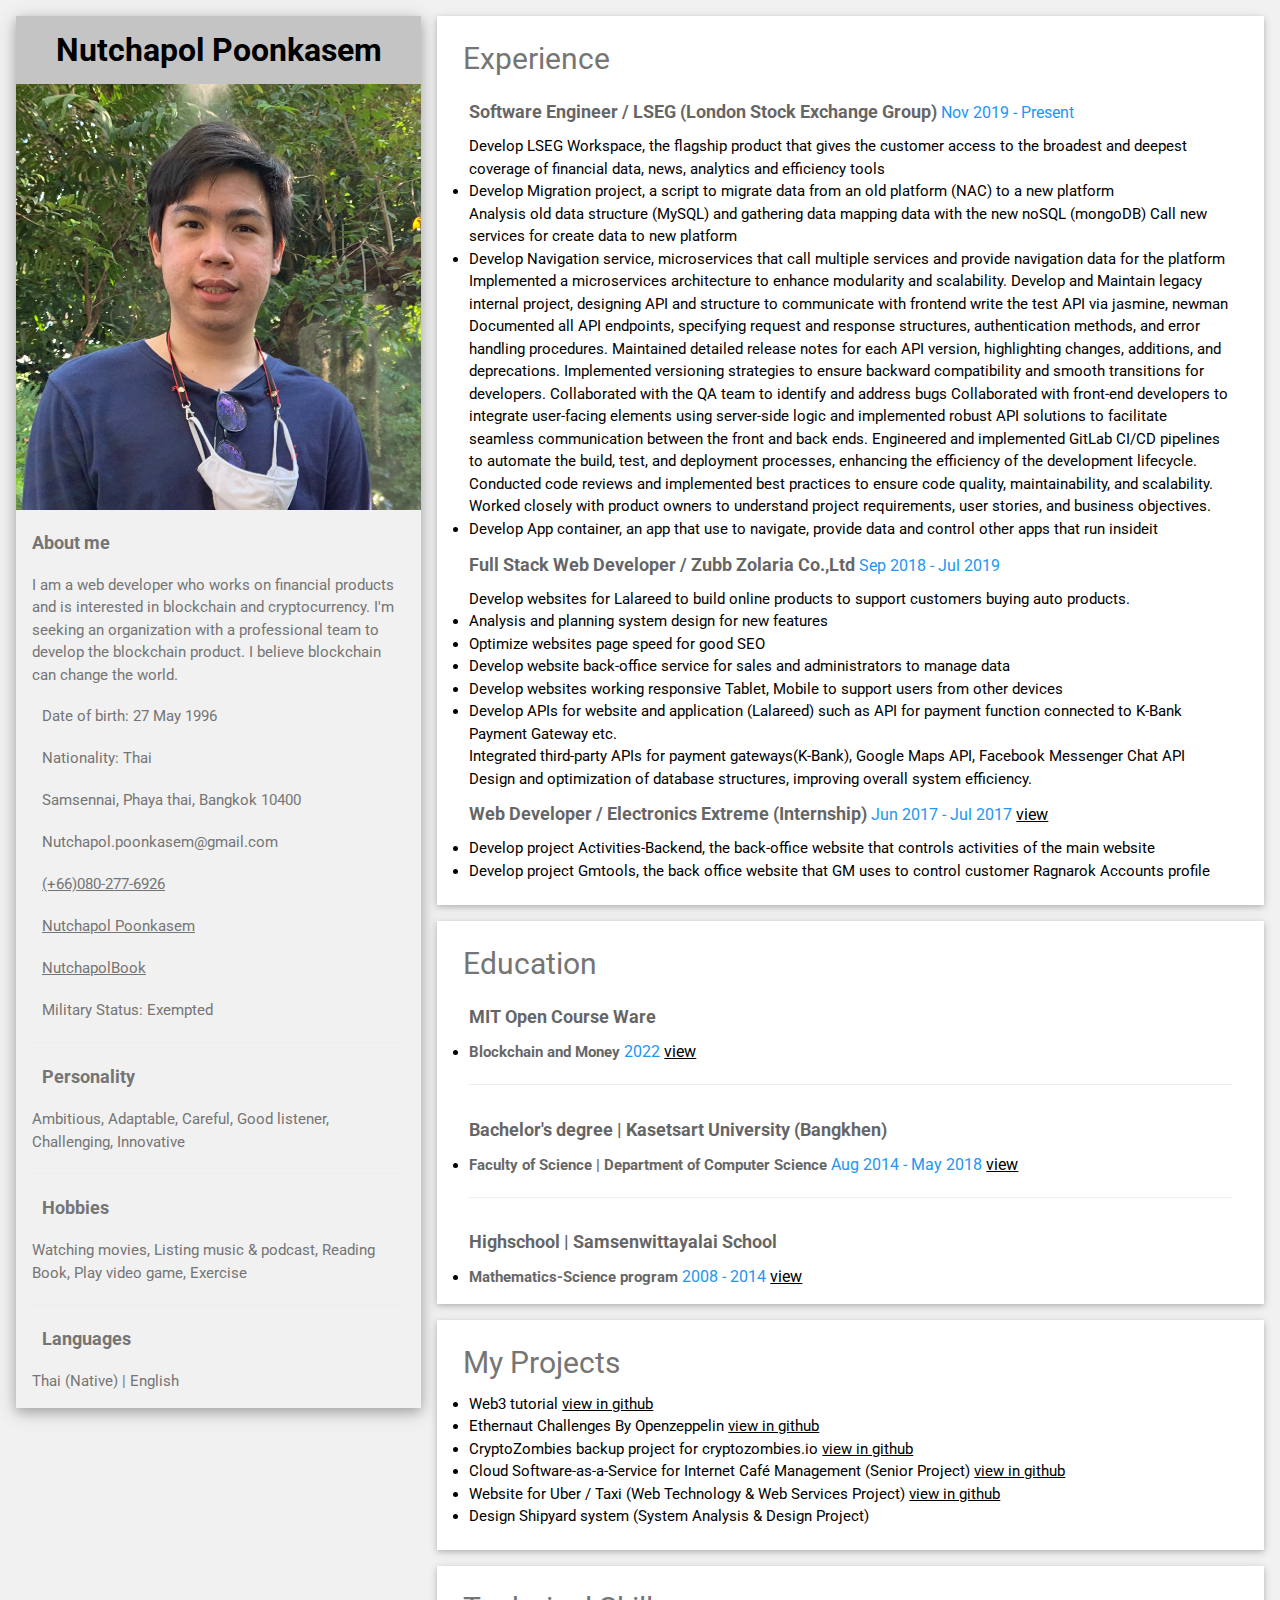
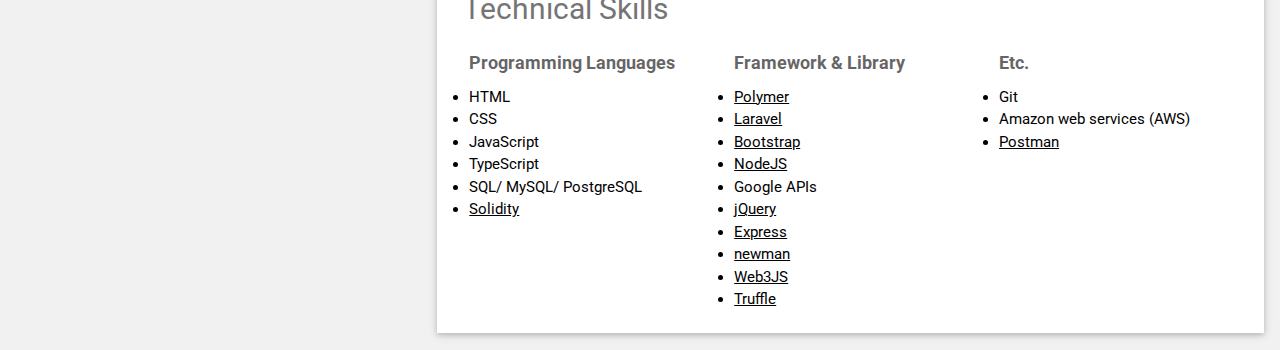
<file: index.html>
<!DOCTYPE html>
<html>
<title>Nutchapol Poonkasem's Resume</title>
<meta charset="UTF-8" />
<meta name="viewport" content="width=device-width, initial-scale=1" />
<link rel="stylesheet" href="https://www.w3schools.com/w3css/4/w3.css" />
<link rel="stylesheet" href="https://fonts.googleapis.com/css?family=Roboto" />
<link rel="stylesheet" href="https://use.fontawesome.com/releases/v5.1.1/css/all.css"
  integrity="sha384-O8whS3fhG2OnA5Kas0Y9l3cfpmYjapjI0E4theH4iuMD+pLhbf6JI0jIMfYcK3yZ" crossorigin="anonymous" />
<link rel="stylesheet" href="style.css">

<body class="w3-light-grey">
  <!-- Page Container -->
  <div class="w3-content w3-margin-top" style="max-width: 1400px">
    <!-- The Grid -->
    <div class="w3-row-padding">
      <!-- Left Column -->
      <div class="w3-third">
        <div class="w3-text-grey w3-card-4">
          <div class="w3-display-container top-left-colunm">
            <div class="w3-container name">
              <b>Nutchapol Poonkasem</b>
            </div>
            <img class="profile-picture" src="profile.png" alt="Avatar" />
          </div>

          <div class="w3-container">
            <p class="w3-large w3-text-theme">
              <b>About me</b>
            </p>
            <p>I am a web developer who works on financial
            products and is interested in blockchain and
            cryptocurrency. I'm seeking an organization with a professional team to develop the
            blockchain product. I believe blockchain can
            change the world.
            </p>
            <!-- <p><i class="fa fa-briefcase fa-fw margin-right-info w3-large w3-text-blue"></i>Designer</p> -->
            <p>
              <i class="fas fa-birthday-cake fa-fw margin-right-info w3-large w3-text-blue"> </i>Date of birth: 27 May
              1996
            </p>
            <p>
              <i class="fas fa-flag fa-fw margin-right-info w3-large w3-text-blue"></i>Nationality: Thai
            </p>
            <p>
              <i class="fas fa-home fa-fw margin-right-info w3-large w3-text-blue"></i>Samsennai, Phaya thai, Bangkok
              10400
            </p>
            <p>
              <i class="fas fa-envelope fa-fw margin-right-info w3-large w3-text-blue"></i>Nutchapol.poonkasem@gmail.com
            </p>
            <!-- telephone number -->
            <p>
              <i class="fas fa-phone fa-fw margin-right-info w3-large w3-text-blue"></i><a href="tel:0802776926">(+66)080-277-6926</a>
            </p>
            <!-- <p><i class="fab fa-facebook fa-fw margin-right-info w3-large w3-text-blue"></i><a href="https://www.facebook.com/nutchapol.poonkasem" target="_blank">Nutchapol Poonkasem</a></p> -->
            <!-- <p><i class="fab fa-line fa-fw margin-right-info w3-large w3-text-green"></i>Bookncp</p> -->
            <p><i class="fab fa-linkedin fa-fw margin-right-info w3-large w3-text-blue"></i><a href="https://www.linkedin.com/in/nutchapol-poonkasem-439228192/"target="_blank">Nutchapol Poonkasem</a></p>
            <p><i class="fab fa-github fa-fw margin-right-info w3-large w3-text-blue"></i><a href="https://github.com/NutchapolBook" target="_blank">NutchapolBook</a></p>
            <!-- <p><i class="fab fa-trello fa-fw margin-right-info w3-large w3-text-blue"></i><a href="https://trello.com/nutchapolpoonkasem" target="_blank">nutchapolpoonkasem</a></p> -->
            <p>
              <i class="fas fa-id-badge fa-fw margin-right-info w3-large w3-text-blue"></i>Military Status: Exempted
            </p>
            <hr />

            <p class="w3-large w3-text-theme">
              <b><i class="fa fa-user-alt fa-fw margin-right-topic w3-text-blue"></i>Personality</b>
            </p>
            <p>
              Ambitious, Adaptable, Careful, Good listener, Challenging, Innovative
            </p>
            <hr />

            <p class="w3-large w3-text-theme">
              <b><i class="fa fa-hourglass-half fa-fw margin-right-topic w3-text-blue"></i>Hobbies</b>
            <p>
              Watching movies, Listing music & podcast, Reading Book, Play video game, Exercise
            </p>
            <hr />

            <p class="w3-large w3-text-theme">
              <b><i class="fa fa-globe fa-fw margin-right-topic w3-text-blue"></i>Languages</b>
            </p>
            <p>Thai (Native) | English</p>
          </div>
        </div>
        <br />

        <!-- End Left Column -->
      </div>

      <!-- Right Column -->
      <div class="w3-twothird">
        <div class="w3-container w3-card w3-white w3-margin-bottom">
          <h2 class="w3-text-grey h2-padding">
            <i class="fa fa-suitcase fa-fw margin-right-info w3-xxlarge w3-text-blue"></i>Experience
          </h2>
          <div class="w3-container">
            <p class="sub-topic ">
              <b class="w3-opacity">Software Engineer / LSEG (London Stock Exchange Group)</b>
              <span class="timeline w3-text-blue">
                <i class="fa fa-calendar fa-fw w3-text-blue"></i> Nov 2019 - Present
              </span>
            </p>
            Develop LSEG Workspace, the flagship product that gives the customer access to the broadest and deepest coverage of financial
            data, news, analytics and efficiency tools
            <li>Develop Migration project, a script to migrate data from an old platform (NAC) to a new platform</li>
            Analysis old data structure (MySQL) and gathering data mapping data with the new noSQL (mongoDB)
            Call new services for create data to new platform

            <li>Develop Navigation service, microservices that call multiple services and provide navigation data for the platform</li>
            Implemented a microservices architecture to enhance modularity and scalability.
            Develop and Maintain legacy internal project,
            designing API and structure to communicate with frontend 
            write the test API via jasmine, newman
            Documented all API endpoints, specifying request and response structures, authentication methods, and error handling procedures.
            Maintained detailed release notes for each API version, highlighting changes, additions, and deprecations.
            Implemented versioning strategies to ensure backward compatibility and smooth transitions for developers.
            Collaborated with the QA team to identify and address bugs
            Collaborated with front-end developers to integrate user-facing elements using server-side logic and implemented robust
            API solutions to facilitate seamless communication between the front and back ends.
            Engineered and implemented GitLab CI/CD pipelines to automate the build, test, and deployment processes, enhancing the efficiency of the development lifecycle.
            Conducted code reviews and implemented best practices to ensure code quality, maintainability, and scalability.

            Worked closely with product owners to understand project requirements, user stories, and business objectives.

            <li>Develop App container, an app that use to navigate, provide data and control other apps that run insideit</li>
          </div>

          <div class="w3-container">
            <p class="sub-topic ">
              <b class="w3-opacity">Full Stack Web Developer / Zubb Zolaria Co.,Ltd</b>
              <span class="timeline w3-text-blue">
                <i class="fa fa-calendar fa-fw w3-text-blue"></i> Sep 2018 - Jul 2019
              </span>
            </p>
            Develop websites for Lalareed to build online products to support customers buying auto products.
            <li>Analysis and planning system design for new features</li>
            <li>Optimize websites page speed for good SEO</li>
            <li>Develop website back-office service for sales and administrators to manage data</li>
            <li>Develop websites working responsive Tablet, Mobile to support users from other devices</li>
            <li>Develop APIs for website and application (Lalareed) such as API for payment function connected to K-Bank
              Payment Gateway etc.</li>
              Integrated third-party APIs for payment gateways(K-Bank), Google Maps API, Facebook Messenger Chat API
            Design and optimization of database structures, improving overall system efficiency.
          </div>

          <div class="w3-container">
            <p class="sub-topic ">
              <b class="w3-opacity">Web Developer / Electronics Extreme (Internship)</b>
              <span class="timeline w3-text-blue">
                <i class="fa fa-calendar fa-fw w3-text-blue"></i> Jun 2017 - Jul 2017
                <a class="w3-text-black"
                  href="https://drive.google.com/file/d/1f6i-RHifasEJyRbLoAAnUbTi1qiOXUUn/view?usp=sharing"
                  target="_blank">view
                </a>
              </span>
            </p>
            <li>Develop project Activities-Backend, the back-office website that controls activities of the main website
            </li>
            <li>Develop project Gmtools, the back office website that GM uses to control customer Ragnarok Accounts
              profile</li>
          </div>
          <br>

          <!-- <div class="w3-container">
              <p class="sub-topic ">
                <b class="w3-opacity">ACM / Kasertsart University (Sriracha)</b> 
                <span class="timeline w3-text-blue">
                  <i class="fa fa-calendar fa-fw w3-text-blue"></i> 13 Sep 2015
                    <a
                    class="w3-text-black"
                    href="https://drive.google.com/file/d/1Z8GNLHJP517IApa-sJIGbuKj3vPQ-UIZ/view?usp=sharing"
                    target="_blank">view
                    </a>
                </span>
              </p>
              <li>
                Participating in the ACM International Collegiate Programming Contest 2015
              </li>
              <br/>
            </div> -->
        </div>

        <div class="w3-container w3-card w3-white w3-margin-bottom">
          <h2 class="w3-text-grey h2-padding">
            <i class="fa fa-university fa-fw margin-right-info w3-xxlarge w3-text-blue"></i>Education
          </h2>
          <div class="w3-container">
            <p class="sub-topic ">
              <b class="w3-opacity">MIT Open Course Ware</b>
            </p>
            <p class="sub-topic ">
              <li>
                <b class="w3-opacity">Blockchain and Money</b>
                <span class="timeline w3-text-blue">
                  <i class="fa fa-calendar fa-fw w3-text-blue"></i> 2022
                  <a class="w3-text-black" href="https://ocw.mit.edu/courses/15-s12-blockchain-and-money-fall-2018/"
                    target="_blank">view
                  </a>
                </span>
              </li>
            </p>
            <hr />
          </div>
          <div class="w3-container">
            <p class="sub-topic ">
              <b class="w3-opacity">Bachelor's degree | Kasetsart University (Bangkhen)</b>
            </p>
            <p class="sub-topic ">
              <li>
                <b class="w3-opacity">Faculty of Science | Department of Computer Science</b>
                <span class="timeline w3-text-blue">
                  <i class="fa fa-calendar fa-fw w3-text-blue"></i> Aug 2014 - May 2018
                  <a class="w3-text-black"
                    href="https://drive.google.com/file/d/1rLSsxnMQbweRNsMxVq2m4VEWXmtHmuSL/view?usp=sharing"
                    target="_blank">view
                  </a>
                </span>
              </li>
            </p>
            <hr />
          </div>
          <div class="w3-container">
            <p class="sub-topic ">
              <b class="w3-opacity">Highschool | Samsenwittayalai School </b>
            </p>
            <p class="sub-topic ">
              <li>
                <b class="w3-opacity">Mathematics-Science program</b>
                <span class="timeline w3-text-blue">
                  <i class="fa fa-calendar fa-fw w3-text-blue"></i> 2008 - 2014
                  <a class="w3-text-black"
                    href="https://drive.google.com/file/d/1Ws9wArC6DI9WBB1phQJ8le21bjdGAf5L/view?usp=sharing"
                    target="_blank">view
                  </a>
                </span>
              </li>
            </p>
          </div>
        </div>

        <div class="w3-container w3-card w3-white w3-margin-bottom">
          <h2 class="w3-text-grey h2-padding">
            <i class="fas fa-star fa-fw margin-right-info w3-xxlarge w3-text-blue"></i>My Projects
          </h2>
          <div class="w3-container">
            <li>Web3 tutorial
              <a href="https://github.com/NutchapolBook/web3-tutorial" target="_blank">
                view in github
              </a>
            </li>
            <li>Ethernaut Challenges By Openzeppelin
              <a href="https://github.com/NutchapolBook/ethernaut" target="_blank">
                view in github
              </a>
            </li>
            <li>CryptoZombies backup project for cryptozombies.io
              <a href="https://github.com/NutchapolBook/cryptoZombies" target="_blank">
                view in github
              </a>
            </li>
            <li>Cloud Software-as-a-Service for Internet Café Management (Senior Project)
              <a href="https://github.com/NutchapolBook/internetcafe" target="_blank">
                view in github
              </a>
            </li>
            <li>Website for Uber / Taxi (Web Technology & Web Services Project)
              <a href="https://github.com/pondsw/ubertaxi" target="_blank">
                view in github
              </a>
            </li>
            <li>Design Shipyard system (System Analysis & Design Project)</li>
          </div>
          <br />
        </div>

        <div class="w3-container w3-card w3-white">
          <h2 class="w3-text-grey h2-padding">
            <i class="fas fa-asterisk fa-fw margin-right-info w3-xxlarge w3-text-blue"></i>Technical Skills
          </h2>
          <div class="w3-row">
            <div class="w3-container w3-third">
              <h5 class="w3-opacity"><b>Programming Languages</b></h5>
              <li>HTML</li>
              <li>CSS</li>
              <li>JavaScript</li>
              <li>TypeScript</li>
              <li>SQL/ MySQL/ PostgreSQL</li>
              <li><a href="https://soliditylang.org/" target="_blank">Solidity</a></li>
            </div>

            <div class="w3-container w3-third">
              <h5 class="w3-opacity"><b>Framework & Library</b></h5>
              <li><a href="https://github.com/Polymer/polymer" target="_blank">Polymer</a></li>
              <li><a href="https://laravel.com" target="_blank">Laravel</a></li>
              <li><a href="https://getbootstrap.com" target="_blank">Bootstrap</a></li>
              <li><a href="https://nodejs.org/en" target="_blank">NodeJS</a></li>
              <li>Google APIs</li>
              <li><a href=" https://jquery.com" target="_blank">jQuery</a></li>
              <li><a href="https://expressjs.com" target="_blank">Express</a></li>
              <li><a href="https://github.com/postmanlabs/newman" target="_blank">newman</a></li>
              <li><a href="https://web3js.org" target="_blank">Web3JS</a></li>
              <li><a href="https://trufflesuite.com" target="_blank">Truffle</a></li> 
            </div>

            <div class="w3-container w3-third">
              <h5 class="w3-opacity"><b>Etc.</b></h5>
              <li>Git</li>
              <li>Amazon web services (AWS)</li>
              <li><a href="https://www.postman.com" target="_blank">Postman</a></li>
            </div>
          </div>
          <br>
        </div>
        <!-- End Right Column -->
      </div>
      <!-- End Grid -->
    </div>
    <!-- End Page Container -->
  </div>
  <footer class="w3-container w3-center w3-margin-top"></footer>
</body>

</html>
</file>
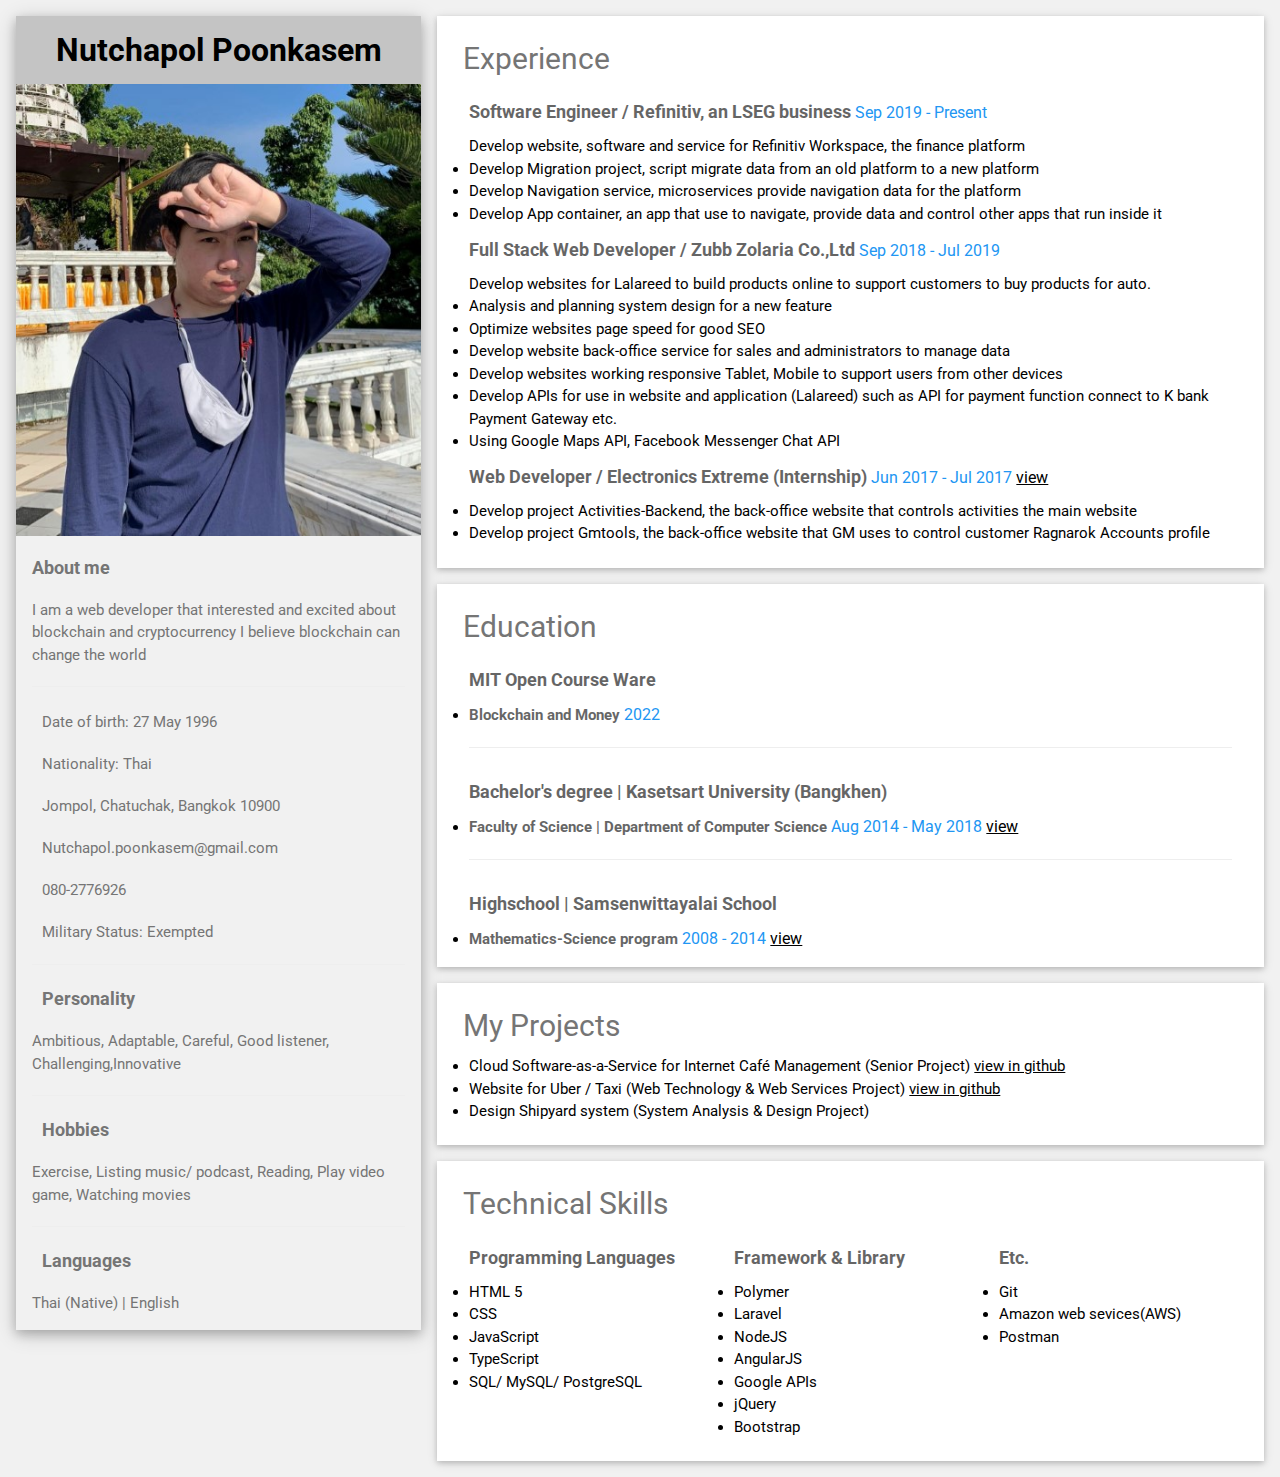
<file: Resume.html>
<!DOCTYPE html>
<html>
  <title>Nutchapol Poonkasem's Resume</title>
  <meta charset="UTF-8" />
  <meta name="viewport" content="width=device-width, initial-scale=1" />
  <link rel="stylesheet" href="https://www.w3schools.com/w3css/4/w3.css" />
  <link rel="stylesheet" href="https://fonts.googleapis.com/css?family=Roboto"/>
  <link rel="stylesheet" href="https://use.fontawesome.com/releases/v5.1.1/css/all.css" integrity="sha384-O8whS3fhG2OnA5Kas0Y9l3cfpmYjapjI0E4theH4iuMD+pLhbf6JI0jIMfYcK3yZ" crossorigin="anonymous"/>

  <style>
    html,
    body,
    h1,
    h2,
    h3,
    h4,
    h5,
    h6 {
      font-family: "Roboto", sans-serif;
    }

    h2{
    margin: 4px 0;
    }

    .top-left-colunm {
      position: relative;
      background-color: #b3b3b3b9;
    }

    .name {
      text-align: center;
      color: black;
      font-size: 32px;
      padding: 10px;
    }

    .profile-picture {
      max-width: 100%;
      height: auto;
    }

    .margin-right-info {
      margin-right: 10px!important;
    }

    .margin-right-topic {
      margin-right: 10px!important;
    }

    .h2-padding {
      padding-top: 10px!important;
    }

    .sub-topic{
      font-size: 18px;
      margin: 10px 0;
    }

    .timeline{
      font-size: 16px;
    }
  </style>

  <body class="w3-light-grey">
    <!-- Page Container -->
    <div class="w3-content w3-margin-top" style="max-width: 1400px">
      <!-- The Grid -->
      <div class="w3-row-padding">
        <!-- Left Column -->
        <div class="w3-third">
          <div class="w3-text-grey w3-card-4">
            <div class="w3-display-container top-left-colunm">
              <div class="w3-container name">
                <b>Nutchapol Poonkasem</b>
              </div>
              <img class="profile-picture" src="/profile.jpg" alt="Avatar"/>
            </div>

            <div class="w3-container">
              <p class="w3-large w3-text-theme">
                <b>About me</b>
              </p>
              <p>I am a web developer that interested and excited about blockchain and cryptocurrency I believe blockchain can change the world</p>
              <hr/>
              <!-- <p><i class="fa fa-briefcase fa-fw margin-right-info w3-large w3-text-blue"></i>Designer</p> -->
              <p>
                <i class="fas fa-birthday-cake fa-fw margin-right-info w3-large w3-text-blue"> </i>Date of birth: 27 May 1996
              </p>
              <p>
                <i class="fas fa-flag fa-fw margin-right-info w3-large w3-text-blue"></i>Nationality: Thai
              </p>
              <p>
                <i class="fas fa-home fa-fw margin-right-info w3-large w3-text-blue"></i>Jompol, Chatuchak, Bangkok 10900
              </p>
              <p>
                <i class="fas fa-envelope fa-fw margin-right-info w3-large w3-text-blue"></i>Nutchapol.poonkasem@gmail.com
              </p>
              <p>
                <i class="fas fa-phone fa-fw margin-right-info w3-large w3-text-blue"></i>080-2776926
              </p>
              <!-- <p><i class="fab fa-facebook fa-fw margin-right-info w3-large w3-text-blue"></i><a href="https://www.facebook.com/nutchapol.poonkasem" target="_blank">Nutchapol Poonkasem</a></p> -->
              <!-- <p><i class="fab fa-line fa-fw margin-right-info w3-large w3-text-green"></i>Bookncp</p> -->
              <!-- <p><i class="fab fa-github fa-fw margin-right-info w3-large w3-text-black"></i><a href="https://github.com/NutchapolBook" target="_blank">NutchapolBook</a></p> -->
              <!-- <p><i class="fab fa-trello fa-fw margin-right-info w3-large w3-text-blue"></i><a href="https://trello.com/nutchapolpoonkasem" target="_blank">nutchapolpoonkasem</a></p> -->
              <p>
                <i class="fas fa-id-badge fa-fw margin-right-info w3-large w3-text-blue"></i>Military Status: Exempted
              </p>
              <hr/>

              <p class="w3-large w3-text-theme">
                <b><i class="fa fa-user-alt fa-fw margin-right-topic w3-text-blue"></i>Personality</b>
              </p>
              <p>
                Ambitious, Adaptable, Careful, Good listener, Challenging,Innovative
              </p>
              <hr/>

              <p class="w3-large w3-text-theme">
                <b><i class="fa fa-hourglass-half fa-fw margin-right-topic w3-text-blue"></i>Hobbies</b>
              <p>
                Exercise, Listing music/ podcast, Reading, Play video game, Watching movies
              </p>
              <hr/>

              <p class="w3-large w3-text-theme">
                <b><i class="fa fa-globe fa-fw margin-right-topic w3-text-blue"></i>Languages</b>
              </p>
              <p>Thai (Native) | English</p>
            </div>
          </div>
          <br />

          <!-- End Left Column -->
        </div>

        <!-- Right Column -->
        <div class="w3-twothird">
          <div class="w3-container w3-card w3-white w3-margin-bottom">
            <h2 class="w3-text-grey h2-padding">
              <i class="fa fa-suitcase fa-fw margin-right-info w3-xxlarge w3-text-blue"></i>Experience
            </h2>
            <div class="w3-container">
              <p class="sub-topic ">
                <b class="w3-opacity">Software Engineer / Refinitiv, an LSEG business</b> 
                <span class="timeline w3-text-blue">
                  <i class="fa fa-calendar fa-fw w3-text-blue"></i> Sep 2019 - Present
                </span>
              </p>
              Develop website, software and service for Refinitiv Workspace, the finance platform
              <li>Develop Migration project, script migrate data from an old platform to a new platform</li>
              <li>Develop Navigation service, microservices provide navigation data for the platform</li>
              <li>Develop App container, an app that use to navigate, provide data and control other apps that run inside it</li>
            </div>

            <div class="w3-container">
              <p class="sub-topic ">
                <b class="w3-opacity">Full Stack Web Developer / Zubb Zolaria Co.,Ltd</b> 
                <span class="timeline w3-text-blue">
                  <i class="fa fa-calendar fa-fw w3-text-blue"></i> Sep 2018 - Jul 2019
                </span>
              </p>
              Develop websites for Lalareed to build products online to support customers to buy products for auto.
              <li>Analysis and planning system design for a new feature</li>
              <li>Optimize websites page speed for good SEO</li>
              <li>Develop website back-office service for sales and administrators to manage data</li>
              <li>Develop websites working responsive Tablet, Mobile to support users from other devices</li>
              <li>Develop APIs for use in website and application (Lalareed) such as API for payment function connect to K bank Payment Gateway etc.</li>
              <li>Using Google Maps API, Facebook Messenger Chat API</li>
            </div>

            <div class="w3-container">
              <p class="sub-topic ">
                <b class="w3-opacity">Web Developer / Electronics Extreme (Internship)</b> 
                <span class="timeline w3-text-blue">
                  <i class="fa fa-calendar fa-fw w3-text-blue"></i> Jun 2017 - Jul 2017
                    <a
                    class="w3-text-black"
                    href="https://drive.google.com/file/d/1f6i-RHifasEJyRbLoAAnUbTi1qiOXUUn/view?usp=sharing"
                    target="_blank">view
                    </a>
                </span>
              </p>
              <li>Develop project Activities-Backend, the back-office website that controls activities the main website</li>
              <li>Develop project Gmtools, the back-office website that GM uses to control customer Ragnarok Accounts profile</li>
            </div>
            <br>

            <!-- <div class="w3-container">
              <p class="sub-topic ">
                <b class="w3-opacity">ACM / Kasertsart University (Sriracha)</b> 
                <span class="timeline w3-text-blue">
                  <i class="fa fa-calendar fa-fw w3-text-blue"></i> 13 Sep 2015
                    <a
                    class="w3-text-black"
                    href="https://drive.google.com/file/d/1Z8GNLHJP517IApa-sJIGbuKj3vPQ-UIZ/view?usp=sharing"
                    target="_blank">view
                    </a>
                </span>
              </p>
              <li>
                Participating in the ACM International Collegiate Programming Contest 2015
              </li>
              <br/>
            </div> -->
          </div>

          <div class="w3-container w3-card w3-white w3-margin-bottom">
            <h2 class="w3-text-grey h2-padding">
              <i class="fa fa-university fa-fw margin-right-info w3-xxlarge w3-text-blue"></i>Education
            </h2>
            <div class="w3-container">
              <p class="sub-topic ">
                <b class="w3-opacity">MIT Open Course Ware</b>
              </p>
              <p class="sub-topic ">
                <li>
                  <b class="w3-opacity">Blockchain and Money</b> 
                  <span class="timeline w3-text-blue">
                    <i class="fa fa-calendar fa-fw w3-text-blue"></i> 2022
                  </span>
                </li>
              </p>
              <hr/>
            </div>
            <div class="w3-container">
              <p class="sub-topic ">
                <b class="w3-opacity">Bachelor's degree | Kasetsart University (Bangkhen)</b> 
              </p>
              <p class="sub-topic ">
                <li>
                  <b class="w3-opacity">Faculty of Science | Department of Computer Science</b> 
                  <span class="timeline w3-text-blue">
                    <i class="fa fa-calendar fa-fw w3-text-blue"></i> Aug 2014 - May 2018
                      <a
                      class="w3-text-black"
                      href="https://drive.google.com/file/d/1rLSsxnMQbweRNsMxVq2m4VEWXmtHmuSL/view?usp=sharing"
                      target="_blank">view
                      </a>
                  </span>
                </li>
              </p>
              <hr />
            </div>
            <div class="w3-container">
              <p class="sub-topic ">
                <b class="w3-opacity">Highschool | Samsenwittayalai School </b> 
              </p>
              <p class="sub-topic ">
                <li>
                  <b class="w3-opacity">Mathematics-Science program</b> 
                  <span class="timeline w3-text-blue">
                    <i class="fa fa-calendar fa-fw w3-text-blue"></i> 2008 - 2014
                      <a
                      class="w3-text-black"
                      href="https://drive.google.com/file/d/1Ws9wArC6DI9WBB1phQJ8le21bjdGAf5L/view?usp=sharing"
                      target="_blank">view
                      </a>
                  </span>
                </li>
              </p>
            </div>
          </div>

          <div class="w3-container w3-card w3-white w3-margin-bottom">
            <h2 class="w3-text-grey h2-padding">
              <i class="fas fa-star fa-fw margin-right-info w3-xxlarge w3-text-blue"></i>My Projects
            </h2>
            <div class="w3-container">
                <li>Cloud Software-as-a-Service for Internet Café Management (Senior Project)
                  <a href="https://github.com/NutchapolBook/internetcafe"target="_blank">
                    view in github
                  </a>
                </li>
                <li>Website for Uber / Taxi (Web Technology & Web Services Project)
                  <a href="https://github.com/pondsw/ubertaxi" target="_blank">
                    view in github
                  </a>
                </li>
                <li>Design Shipyard system (System Analysis & Design Project)</li>
            </div>
            <br />
          </div>

          <div class="w3-container w3-card w3-white">
            <h2 class="w3-text-grey h2-padding">
              <i class="fas fa-asterisk fa-fw margin-right-info w3-xxlarge w3-text-blue"></i>Technical Skills
            </h2>
            <div class="w3-row">
              <div class="w3-container w3-third">
                <h5 class="w3-opacity"><b>Programming Languages</b></h5>
                <li>HTML 5</li>
                <li>CSS</li>
                <li>JavaScript</li>
                <li>TypeScript</li>
                <li>SQL/ MySQL/ PostgreSQL</li>
              </div>

              <div class="w3-container w3-third">
                <h5 class="w3-opacity"><b>Framework & Library</b></h5>
                <li>Polymer</li>
                <li>Laravel</li>
                <li>NodeJS</li>
                <li>AngularJS</li>
                <li>Google APIs</li>
                <li>jQuery</li>
                <li>Bootstrap</li>
              </div>

              <div class="w3-container w3-third">
                <h5 class="w3-opacity"><b>Etc.</b></h5>
                <li>Git</li>
                <li>Amazon web sevices(AWS)</li>
                <li>Postman</li>
              </div>
            </div>
            <br>
          </div>
          <!-- End Right Column -->
        </div>
        <!-- End Grid -->
      </div>
      <!-- End Page Container -->
    </div>
    <footer class="w3-container w3-center w3-margin-top"></footer>
  </body>
</html>
</file>
<file: style.css>
html,
body,
h1,
h2,
h3,
h4,
h5,
h6 {
  font-family: "Roboto", sans-serif;
}

h2{
margin: 4px 0;
}

.top-left-colunm {
  position: relative;
  background-color: #b3b3b3b9;
}

.name {
  text-align: center;
  color: black;
  font-size: 32px;
  padding: 10px;
}

.profile-picture {
  max-width: 100%;
  height: auto;
}

.margin-right-info {
  margin-right: 10px!important;
}

.margin-right-topic {
  margin-right: 10px!important;
}

.h2-padding {
  padding-top: 10px!important;
}

.sub-topic{
  font-size: 18px;
  margin: 10px 0;
}

.timeline{
  font-size: 16px;
}
</file>
